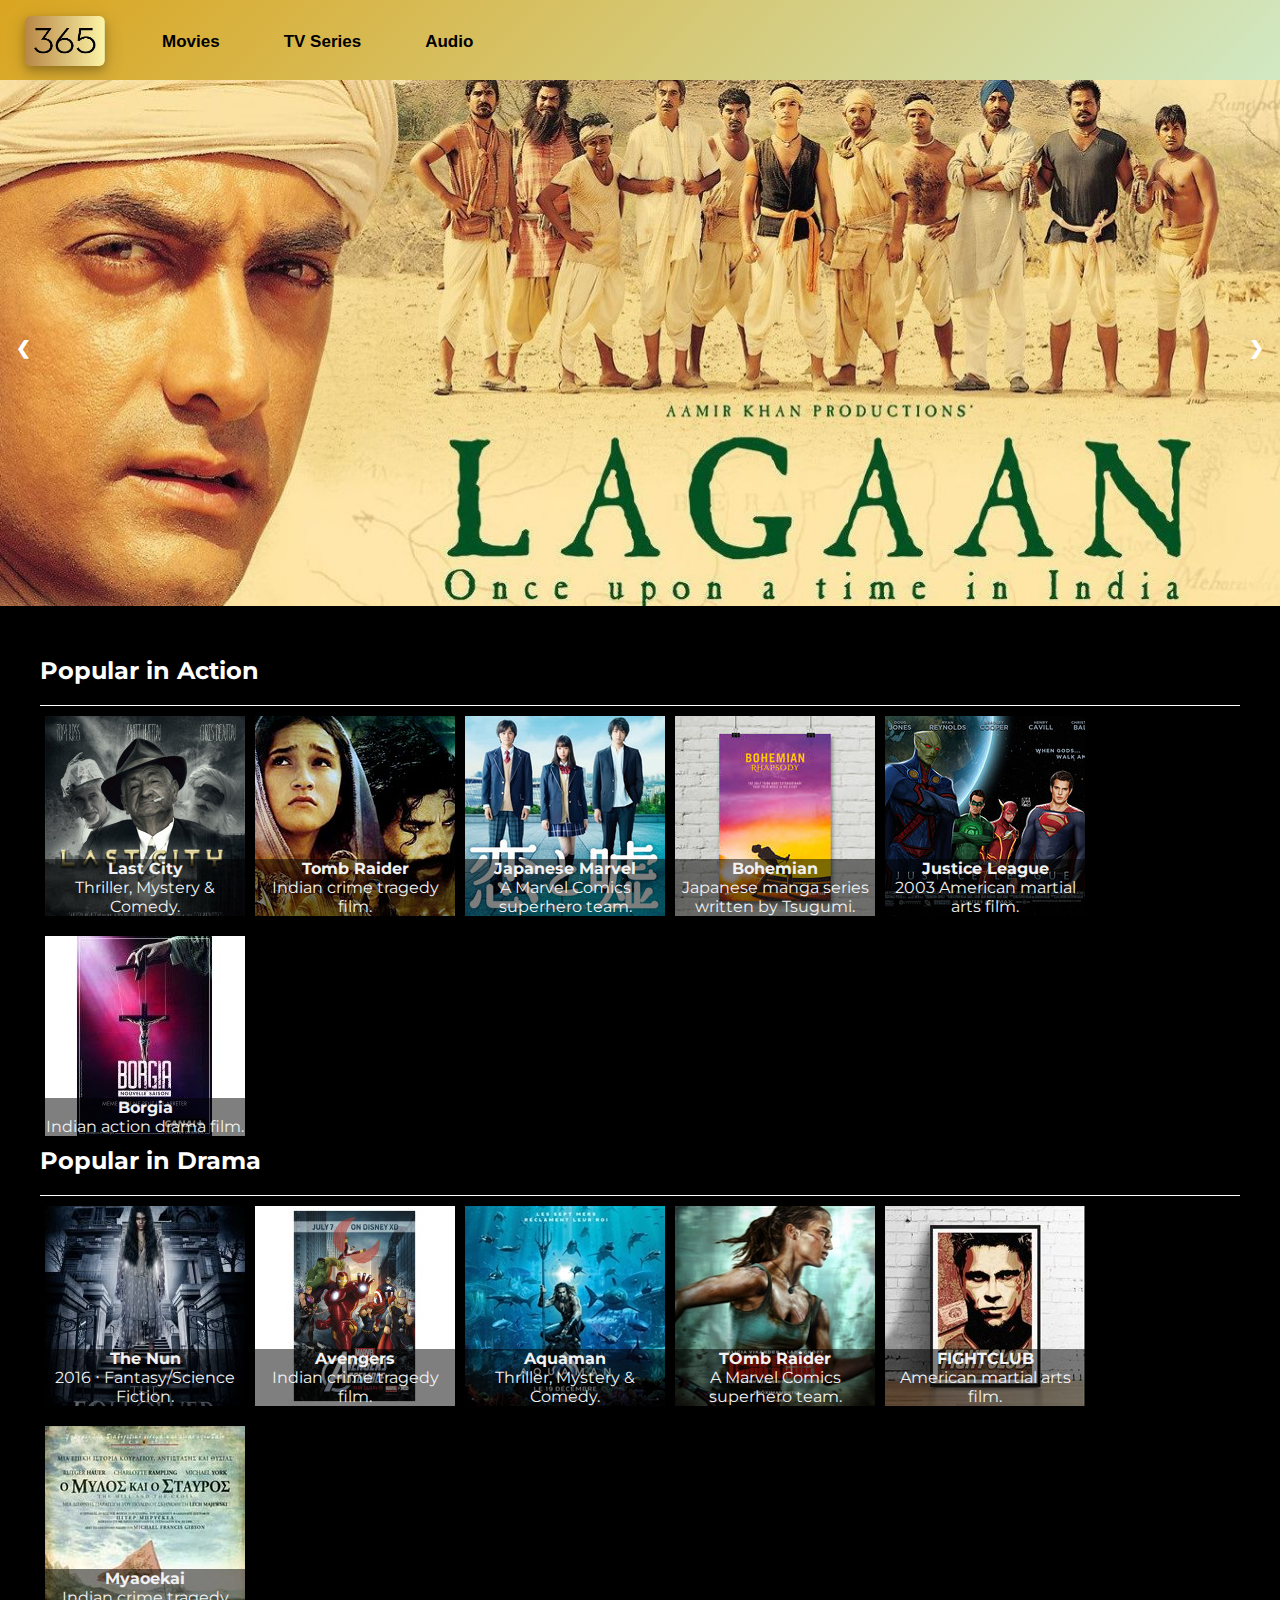
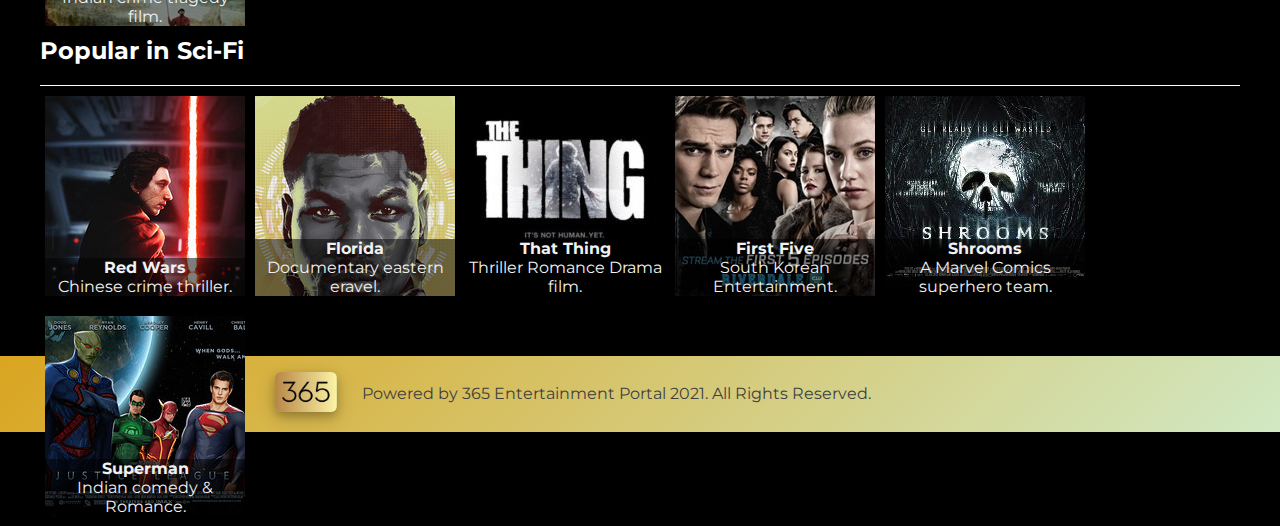
<file: UI UX INTERNSHIP/365 hulu copy/index.html>
<html>

  <head>
    <title>365 Entertainment Portal</title>
    <meta name="viewport" content="width=device-width, initial-scale=1">
    <link rel="icon" href="365epimages/365ep.jpg" type="image/png" sizes="16x20">
    <link href='https://fonts.googleapis.com/css?family=Montserrat' rel='stylesheet'>
    <link rel="stylesheet" href="https://cdnjs.cloudflare.com/ajax/libs/font-awesome/4.7.0/css/font-awesome.min.css">
    <link rel="stylesheet" type="text/css" href="365ep.css">

  </head>

  <body>

    <div class="container">

      <header>

        <div class="navigation">

          <a class="links" href=""><img class="logo" src="365epimages/365ep.jpg" alt="365 Entertainment Portal"/></a>
          <a class="links text" href="movies.html">Movies</a>
          <a class="links text" href="#tv_series">TV Series</a>
          <a class="links text" href="#audio">Audio</a>




        </div>

        <div class="bar"></div>

      </header>


      <div class="content">

        <div class="head-content">

          <div class="slideshow-container">
            <div class="slides">
              <img src="365epimages/abc1.jpg" alt="hero carousel">
            </div>

            <div class="slides">
              <img src="365epimages/abc2.jpg" alt="hero carousel">
            </div>

            <div class="slides">
              <img src="365epimages/abc3.jpg" alt="hero carousel">
            </div>

            <div class="slides">
              <img src="365epimages/abc4.jpg" alt="hero carousel">
            </div>

            <div class="slides">
              <img src="365epimages/abc5.jpg" alt="hero carousel">
            </div>

            <a class="prev" onclick="plusSlides(-1, 0)">&#10094;</a>
            <a class="next" onclick="plusSlides(1, 0)">&#10095;</a>
          </div>

        </div>




        <div id="media-carousel-container">

          <div id="media-holder-action">
            <div class="popular-heading">
              <h2>Popular in Action</h2>
            </div>

            <div id="image-container-action">
              <div class="media-carousel">
                <img src="365epimages/oop1.jpg" alt="hero carousel" width=200 height=200 />
                <div class="overlay"><b>Last City</b><br/>Thriller, Mystery & Comedy.</div>
              </div>
              <div class="media-carousel">
                <img src="365epimages/oop2.jpg" alt="hero carousel" width=200 height=200 />
                <div class="overlay"><b>Tomb Raider</b><br/>Indian crime tragedy film.</div>
              </div>
              <div class="media-carousel">
                <img src="365epimages/oop3.jpg" alt="hero carousel" width=200 height=200 />
                <div class="overlay"><b>Japanese Marvel</b><br/>A Marvel Comics superhero team.</div>
              </div>
              <div class="media-carousel">
                <img src="365epimages/oop4.jpg" alt="hero carousel" width=200 height=200 />
                <div class="overlay"><b>Bohemian</b><br/>Japanese manga series written by Tsugumi.</div>
              </div>
              <div class="media-carousel">
                <img src="365epimages/oop5.jpg" alt="hero carousel" width=200 height=200 />
                <div class="overlay"><b>Justice League</b><br/>2003 American martial arts film.</div>
              </div>
              <div class="media-carousel">
                <img src="365epimages/oop6.jpg" alt="hero carousel" width=200 height=200 />
                <div class="overlay"><b>Borgia</b><br/>Indian action drama film.</div>
              </div>
            </div>
          </div>


          <div id="media-holder-drama">
            <div class="popular-heading">
              <h2>Popular in Drama</h2>
            </div>
            <div id="image-container-drama">
              <div class="media-carousel">
                <img src="365epimages/oop7.jpg" alt="hero carousel" width=200 height=200 />
                <div class="overlay"><b>The Nun</b><br/>2016 ‧ Fantasy/Science Fiction.</div>
              </div>
              <div class="media-carousel">
                <img src="365epimages/oop8.jpg" alt="hero carousel" width=200 height=200 />
                <div class="overlay"><b>Avengers</b><br/>Indian crime tragedy film.</div>
              </div>
              <div class="media-carousel">
                <img src="365epimages/oop9.jpg" alt="hero carousel" width=200 height=200 />
                <div class="overlay"><b>Aquaman</b><br/>Thriller, Mystery & Comedy.</div>
              </div>
              <div class="media-carousel">
                <img src="365epimages/oop10.jpg" alt="hero carousel" width=200 height=200 />
                <div class="overlay"><b>TOmb Raider</b><br/>A Marvel Comics superhero team.</div>
              </div>
              <div class="media-carousel">
                <img src="365epimages/oop11.jpg" alt="hero carousel" width=200 height=200 />
                <div class="overlay"><b>FIGHTCLUB</b><br/>American martial arts film.</div>
              </div>
              <div class="media-carousel">
                <img src="365epimages/oop12.jpg" alt="hero carousel" width=200 height=200 />
                <div class="overlay"><b>Myaoekai</b><br/>Indian crime tragedy film.</div>
              </div>
            </div>
          </div>

          <div id="media-holder-scifi">
            <div class="popular-heading">
              <h2>Popular in Sci-Fi</h2>
            </div>
            <div id="image-container-scifi">
              <div class="media-carousel">
                <img src="365epimages/oop13.jpg" alt="hero carousel" width=200 height=200 />
                <div class="overlay"><b>Red Wars</b><br/>Chinese crime thriller.</div>
              </div>
              <div class="media-carousel">
                <img src="365epimages/oop14.jpg" alt="hero carousel" width=200 height=200 />
                <div class="overlay"><b>Florida</b><br/>Documentary eastern eravel.</div>
              </div>
              <div class="media-carousel">
                <img src="365epimages/oop15.jpg" alt="hero carousel" width=200 height=200 />
                <div class="overlay"><b>That Thing</b><br/>Thriller Romance Drama film.</div>
              </div>
              <div class="media-carousel">
                <img src="365epimages/oop16.jpg" alt="hero carousel" width=200 height=200 />
                <div class="overlay"><b>First Five</b><br/>South Korean Entertainment.</div>
              </div>
              <div class="media-carousel">
                <img src="365epimages/oop17.jpg" alt="hero carousel" width=200 height=200 />
                <div class="overlay"><b>Shrooms</b><br/>A Marvel Comics superhero team.</div>
              </div>
              <div class="media-carousel">
                <img src="365epimages/oop18.jpg" alt="hero carousel" width=200 height=200 />
                <div class="overlay"><b>Superman</b><br/>Indian comedy & Romance.</div>
              </div>
            </div>
          </div>

        </div>

      </div>


      <footer>

        <div class="copyright">
          <a class="links" href="index.html"><img class="logo" src="365epimages/365ep.jpg" alt="365 Entertainment Portal"/></a>
          <div class="text">Powered by 365 Entertainment Portal 2021. All Rights Reserved.</div>
        </div>

      </footer>

    </div>


    <script type="text/javascript" src="js/main.js"></script>
  </body>

</html>
</file>
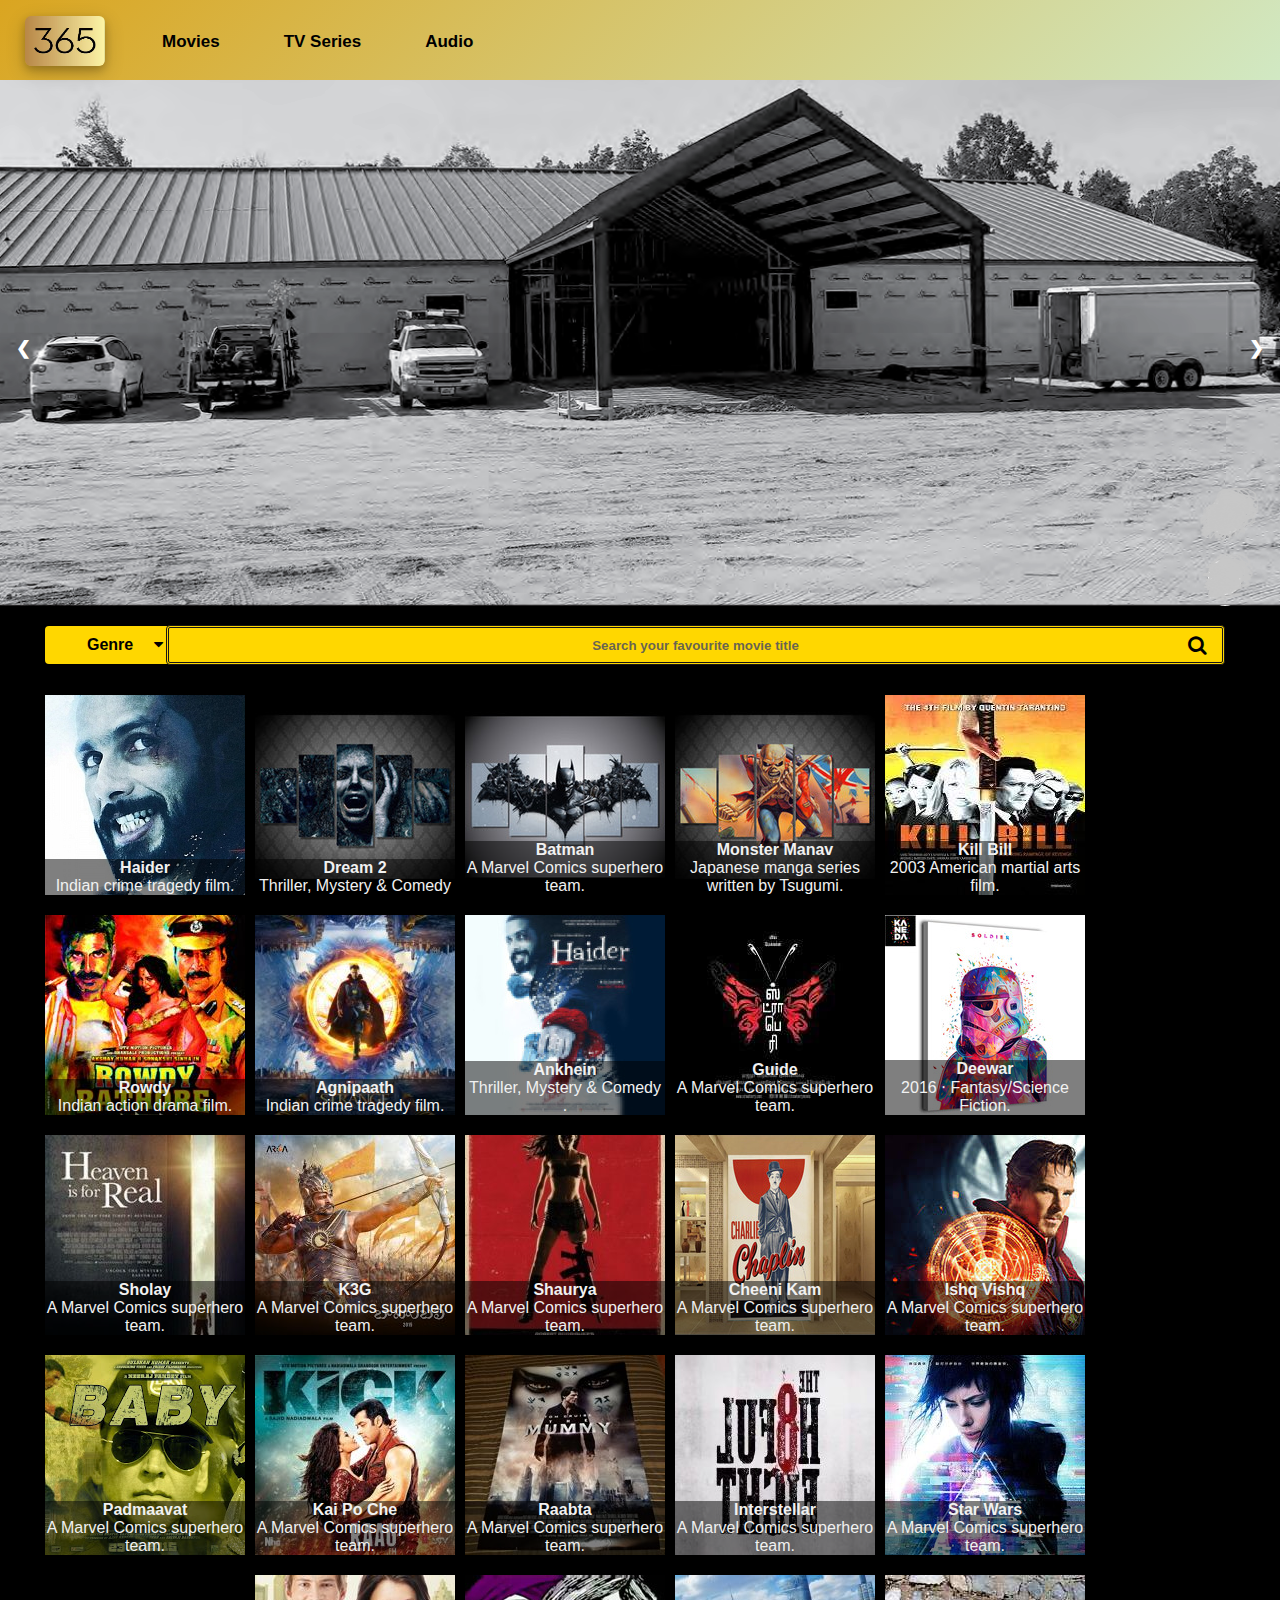
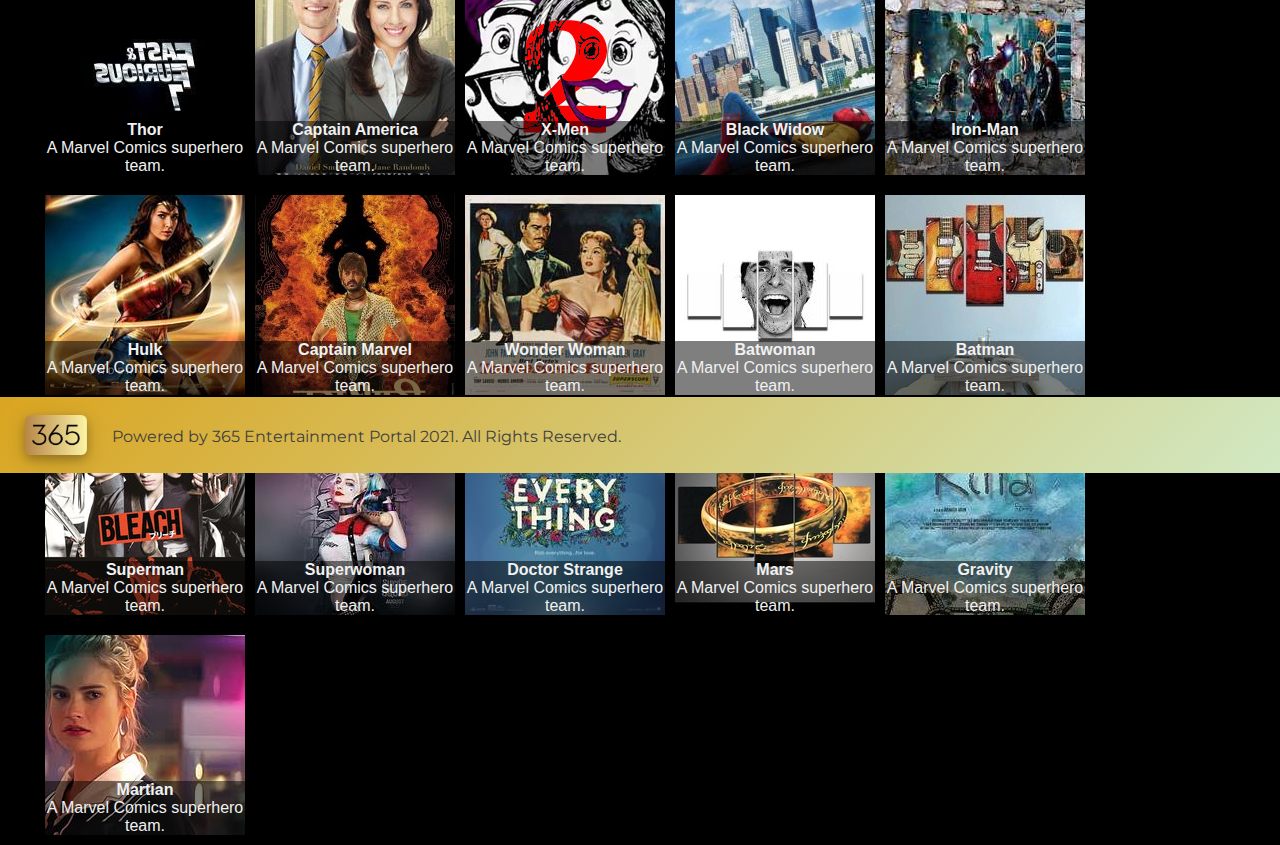
<file: UI UX INTERNSHIP/365 hulu copy/movies.html>
<html>

  <head>
    <title>365 Entertainment Portal</title>
    <meta name="viewport" content="width=device-width, initial-scale=1">
    <link rel="icon" href="365mov/365ep.jpg" type="image/png" sizes="16x20">
    <link href='https://fonts.googleapis.com/css?family=Montserrat' rel='stylesheet'>
    <link rel="stylesheet" href="https://cdnjs.cloudflare.com/ajax/libs/font-awesome/4.7.0/css/font-awesome.min.css">
    <link rel="stylesheet" type="text/css" href="365ep1.css">


  </head>

  <body>

    <div class="container">

      <header>

        <div class="navigation">

          <a class="links" href="index.html"><img class="logo" src="365mov/365ep.jpg" alt="365 Entertainment Portal"/></a>
          <a class="links text" href="#">Movies</a>
          <a class="links text" href="#tv_series">TV Series</a>
          <a class="links text" href="#audio">Audio</a>


        </div>

        <div class="bar"></div>

      </header>

      <div class="content">

        <div class="head-content">

          <div class="slideshow-container">
            <div class="slides">
              <img src="365mov/abc1.jpg" alt="hero carousel">
            </div>

            <div class="slides">
              <img src="365mov/abc2.jpg" alt="hero carousel">
            </div>

            <div class="slides">
              <img src="365mov/abc3.jpg" alt="hero carousel">
            </div>

            <div class="slides">
              <img src="365mov/abc4.jpg" alt="hero carousel">
            </div>

            <div class="slides">
              <img src="365mov/abc5.jpg" alt="hero carousel">
            </div>

            <a class="prev" onclick="plusSlides(-1, 0)">&#10094;</a>
            <a class="next" onclick="plusSlides(1, 0)">&#10095;</a>
          </div>

        </div>


        <div class="dropdown">
          <button id="dropbtn" onclick="toggleGenreList()"><span id="genreText">Genre</span><i class="fa fa-caret-down"></i></button>
          <div id="dropdown-content">
            <a onclick="getMediaPosters(this.text)">All</a>
            <a onclick="getMediaPosters(this.text)">Action</a>
            <a onclick="getMediaPosters(this.text)">Drama</a>
            <a onclick="getMediaPosters(this.text)">Sci-Fi</a>
          </div>

        </div>


        <div class="search-container">
          <form onsubmit="javascript:return false;">
            <input type="text" class="input-medium search-query" placeholder="Search your favourite movie title" name="search" oninput="updateResults()">

            <div class="search-container-button">
              <button type="submit" onclick="updateResults()"><i class="fa fa-search"></i></button>
            </div>

          </form>
        </div>

        <div id="media-carousel-container">


          <div id="media-holder-action">

            <div id="image-container-action">
              <div class="movies-action">
                <div class="media-carousel-movies">
                  <img src="365mov/nano1.jpg" alt="media carousel" width=200 height=200 />
                  <div class="overlay"><b class="movie-title">Haider</b><br/>Indian crime tragedy film.</div>
                </div>
                <div class="media-carousel-movies">
                  <img src="365mov/nano2.jpg" alt="media carousel" width=200 height=200 />
                  <div class="overlay"><b class="movie-title">Dream 2</b><br/>Thriller, Mystery & Comedy </div>
                </div>
                <div class="media-carousel-movies">
                  <img src="365mov/nano3.jpg" alt="media carousel" width=200 height=200 />
                  <div class="overlay"><b class="movie-title">Batman</b><br/>A Marvel Comics superhero team.</div>
                </div>
                <div class="media-carousel-movies">
                  <img src="365mov/nano4.jpg" alt="media carousel" width=200 height=200 />
                  <div class="overlay"><b class="movie-title">Monster Manav</b><br/>Japanese manga series written by Tsugumi.</div>
                </div>
                <div class="media-carousel-movies">
                  <img src="365mov/nano5.jpg" alt="media carousel" width=200 height=200 />
                  <div class="overlay"><b class="movie-title">Kill Bill</b><br/>2003 American martial arts film.</div>
                </div>
                <div class="media-carousel-movies">
                  <img src="365mov/nano6.jpg" alt="media carousel" width=200 height=200 />
                  <div class="overlay"><b class="movie-title">Rowdy</b><br/>Indian action drama film.</div>
                </div>
              </div>

              <div class="movies-drama">
                <div class="media-carousel-movies">
                  <img src="365mov/nano7.jpg" alt="media carousel" width=200 height=200 />
                  <div class="overlay"><b class="movie-title">Agnipaath</b><br/>Indian crime tragedy film.</div>
                </div>
                <div class="media-carousel-movies">
                  <img src="365mov/nano8.jpg" alt="media carousel" width=200 height=200 />
                  <div class="overlay"><b class="movie-title">Ankhein</b><br/>Thriller, Mystery & Comedy .</div>
                </div>
                <div class="media-carousel-movies">
                  <img src="365mov/nano9.jpg" alt="media carousel" width=200 height=200 />
                  <div class="overlay"><b class="movie-title">Guide</b><br/>A Marvel Comics superhero team.</div>
                </div>
                <div class="media-carousel-movies">
                  <img src="365mov/nano10.jpg" alt="media carousel" width=200 height=200 />
                  <div class="overlay"><b class="movie-title">Deewar</b><br/>2016 ‧ Fantasy/Science Fiction.</div>
                </div>
                <div class="media-carousel-movies">
                  <img src="365mov/nano11.jpg" alt="media carousel" width=200 height=200 />
                  <div class="overlay"><b class="movie-title">Sholay</b><br/>A Marvel Comics superhero team.</div>
                </div>
                <div class="media-carousel-movies">
                  <img src="365mov/nano12.jpg" alt="media carousel" width=200 height=200 />
                  <div class="overlay"><b class="movie-title">K3G</b><br/>A Marvel Comics superhero team.</div>
                </div>
                <div class="media-carousel-movies">
                  <img src="365mov/nano13.jpg" alt="media carousel" width=200 height=200 />
                  <div class="overlay"><b class="movie-title">Shaurya</b><br/>A Marvel Comics superhero team.</div>
                </div>
                <div class="media-carousel-movies">
                  <img src="365mov/nano14.jpg" alt="media carousel" width=200 height=200 />
                  <div class="overlay"><b class="movie-title">Cheeni Kam</b><br/>A Marvel Comics superhero team.</div>
                </div>
                <div class="media-carousel-movies">
                  <img src="365mov/nano15.jpg" alt="media carousel" width=200 height=200 />
                  <div class="overlay"><b class="movie-title">Ishq Vishq</b><br/>A Marvel Comics superhero team.</div>
                </div>
                <div class="media-carousel-movies">
                  <img src="365mov/nano16.jpg" alt="media carousel" width=200 height=200 />
                  <div class="overlay"><b class="movie-title">Padmaavat</b><br/>A Marvel Comics superhero team.</div>
                </div>
                <div class="media-carousel-movies">
                  <img src="365mov/nano17.jpg" alt="media carousel" width=200 height=200 />
                  <div class="overlay"><b class="movie-title">Kai Po Che</b><br/>A Marvel Comics superhero team.</div>
                </div>
                <div class="media-carousel-movies">
                  <img src="365mov/nano18.jpg" alt="media carousel" width=200 height=200 />
                  <div class="overlay"><b class="movie-title">Raabta</b><br/>A Marvel Comics superhero team.</div>
                </div>
              </div>

              <div class="movies-scifi">
                <div class="media-carousel-movies">
                  <img src="365mov/nano19.jpg" alt="media carousel" width=200 height=200 />
                  <div class="overlay"><b class="movie-title">Interstellar</b><br/>A Marvel Comics superhero team.</div>
                </div>
                <div class="media-carousel-movies">
                  <img src="365mov/nano20.jpg" alt="media carousel" width=200 height=200 />
                  <div class="overlay"><b class="movie-title">Star Wars</b><br/>A Marvel Comics superhero team.</div>
                </div>
                <div class="media-carousel-movies">
                  <img src="365mov/nano21.jpg" alt="media carousel" width=200 height=200 />
                  <div class="overlay"><b class="movie-title">Thor</b><br/>A Marvel Comics superhero team.</div>
                </div>
                <div class="media-carousel-movies">
                  <img src="365mov/nano22.jpg" alt="media carousel" width=200 height=200 />
                  <div class="overlay"><b class="movie-title">Captain America</b><br/>A Marvel Comics superhero team.</div>
                </div>
                <div class="media-carousel-movies">
                  <img src="365mov/nano23.jpg" alt="media carousel" width=200 height=200 />
                  <div class="overlay"><b class="movie-title">X-Men</b><br/>A Marvel Comics superhero team.</div>
                </div>

                <div class="media-carousel-movies">
                  <img src="365mov/nano24.jpg" alt="media carousel" width=200 height=200 />
                  <div class="overlay"><b class="movie-title">Black Widow</b><br/>A Marvel Comics superhero team.</div>
                </div>
                <div class="media-carousel-movies">
                  <img src="365mov/nano25.jpg" alt="media carousel" width=200 height=200 />
                  <div class="overlay"><b class="movie-title">Iron-Man</b><br/>A Marvel Comics superhero team.</div>
                </div>
                <div class="media-carousel-movies">
                  <img src="365mov/nano26.jpg" alt="media carousel" width=200 height=200 />
                  <div class="overlay"><b class="movie-title">Hulk</b><br/>A Marvel Comics superhero team.</div>
                </div>
                <div class="media-carousel-movies">
                  <img src="365mov/nano27.jpg" alt="media carousel" width=200 height=200 />
                  <div class="overlay"><b class="movie-title">Captain Marvel</b><br/>A Marvel Comics superhero team.</div>
                </div>
                <div class="media-carousel-movies">
                  <img src="365mov/nano28.jpg" alt="media carousel" width=200 height=200 />
                  <div class="overlay"><b class="movie-title">Wonder Woman</b><br/>A Marvel Comics superhero team.</div>
                </div>
                <div class="media-carousel-movies">
                  <img src="365mov/nano29.jpg" alt="media carousel" width=200 height=200 />
                  <div class="overlay"><b class="movie-title">Batwoman</b><br/>A Marvel Comics superhero team.</div>
                </div>
                <div class="media-carousel-movies">
                  <img src="365mov/nano30.jpg" alt="media carousel" width=200 height=200 />
                  <div class="overlay"><b class="movie-title">Batman</b><br/>A Marvel Comics superhero team.</div>
                </div>
                <div class="media-carousel-movies">
                  <img src="365mov/nano31.jpg" alt="media carousel" width=200 height=200 />
                  <div class="overlay"><b class="movie-title">Superman</b><br/>A Marvel Comics superhero team.</div>
                </div>
                <div class="media-carousel-movies">
                  <img src="365mov/nano32.jpg" alt="media carousel" width=200 height=200 />
                  <div class="overlay"><b class="movie-title">Superwoman</b><br/>A Marvel Comics superhero team.</div>
                </div>
                <div class="media-carousel-movies">
                  <img src="365mov/nano33.jpg" alt="media carousel" width=200 height=200 />
                  <div class="overlay"><b class="movie-title">Doctor Strange</b><br/>A Marvel Comics superhero team.</div>
                </div>
                <div class="media-carousel-movies">
                  <img src="365mov/nano34.jpg" alt="media carousel" width=200 height=200 />
                  <div class="overlay"><b class="movie-title">Mars</b><br/>A Marvel Comics superhero team.</div>
                </div>
                <div class="media-carousel-movies">
                  <img src="365mov/nano35.jpg" alt="media carousel" width=200 height=200 />
                  <div class="overlay"><b class="movie-title">Gravity</b><br/>A Marvel Comics superhero team.</div>
                </div>
                <div class="media-carousel-movies">
                  <img src="365mov/nano36.jpg" alt="media carousel" width=200 height=200 />
                  <div class="overlay"><b class="movie-title">Martian</b><br/>A Marvel Comics superhero team.</div>
                </div>

              </div>
            </div>
          </div>
          <div id="no-results">No Results Found.</div>


        </div>
      </div>

    </div>

    <footer>

      <div class="copyright">
        <a class="links" href="index.html"><img class="logo" src="365epimages/365ep.jpg" alt="365 Entertainment Portal"/></a>
        <div class="text">Powered by 365 Entertainment Portal 2021. All Rights Reserved.</div>
      </div>

    </footer>





    <!-- <script>
        
        var movieTitle;    
        var currentGenre = "Genre";
        var slideIndex = [1,1];
                        showSlides(1, 0);
                
                        function plusSlides(n, no) {
                                showSlides(slideIndex[no] += n, no);
                        }
                
                        function showSlides(n, no) {                        
                                var x = document.getElementsByClassName("slides");

                                if (n > x.length) {slideIndex[no] = 1}    
                                
                                if (n < 1) {slideIndex[no] = x.length}
                                
                                for (var i = 0; i < x.length; i++) {
                                        x[i].style.display = "none";  
                                }
                                
                                x[slideIndex[no]-1].style.display = "block";  
                        }
        
        function showNoResultsText(totalcount){
                
                if(totalcount == 0){
                        document.getElementById("no-results").style.display="block";
                        console.log('totalcount in showNoResultsText' + totalcount);
                }
                else    {
                        document.getElementById("no-results").style.display="none";
                }
                
        }


                function updateResults() {
                var query = document.getElementsByClassName('search-query')[0].value.trim().toLowerCase(); 
                var counter = 0;                                                           

                if(currentGenre == 'All'|| currentGenre == 'Genre'){
                        movieTitle = document.getElementsByClassName('movie-title');
                }
                if(currentGenre == 'Action'){
                        movieTitle = document.getElementsByClassName('movies-action')[0].getElementsByClassName('movie-title');
                }
                if(currentGenre == 'Drama'){
                        movieTitle = document.getElementsByClassName('movies-drama')[0].getElementsByClassName('movie-title');                                
                }
                if(currentGenre == 'Sci-Fi'){
                        movieTitle = document.getElementsByClassName('movies-scifi')[0].getElementsByClassName('movie-title');                        
                }


                for(var name=0; name< movieTitle.length; name++){
                    var compareMovieTitles = movieTitle[name].innerHTML.toLowerCase();
                
                        if(compareMovieTitles.indexOf(query) === -1){
                                movieTitle[name].closest('div.media-carousel-movies').style.display="none";                                                        
                        }
                        else {
                                movieTitle[name].closest('div.media-carousel-movies').style.display="block";
                                counter++;
                        }                    
                }

                showNoResultsText(counter);                
        }

                /* When the user clicks on the button, toggle between hiding and showing the dropdown content */
                function toggleGenreList() {
                        document.getElementById("dropdown-content").classList.toggle("show");                        
                }

                // Close the dropdown if the user clicks outside of it
                window.onclick = function(e) {
                        
                        if (!e.target.matches('#dropbtn')) {                

                                var dropdownContent = document.getElementById("dropdown-content");
                        
                                if (dropdownContent.classList.contains('show')) {
                                        dropdownContent.classList.remove('show');
                                }
                        }
                }

                function getMediaPosters(selectedGenre){
                        var countMovies = 0; 
                        var mediaCarouselMovies;            
                        currentGenre = selectedGenre;                                              
                        document.getElementById("genreText").innerHTML = selectedGenre;

                        if(selectedGenre == 'All'){
                            document.getElementsByClassName('movies-action')[0].style.display="block";    
                            document.getElementsByClassName('movies-action')[0].style.display="block";
                            document.getElementsByClassName('movies-drama')[0].style.display="block";
                            document.getElementsByClassName('movies-scifi')[0].style.display="block";  
                            mediaCarouselMovies = document.getElementsByClassName("media-carousel-movies");                             
                        }
                        if(selectedGenre == 'Action'){
                            document.getElementsByClassName('movies-action')[0].style.display="block";
                            document.getElementsByClassName('movies-drama')[0].style.display="none";
                            document.getElementsByClassName('movies-scifi')[0].style.display="none";
                            mediaCarouselMovies = document.getElementsByClassName('movies-action')[0].getElementsByClassName("media-carousel-movies");                           
                        }
                        if(selectedGenre == 'Drama'){
                            document.getElementsByClassName('movies-action')[0].style.display="none";
                            document.getElementsByClassName('movies-drama')[0].style.display="block";                            
                            document.getElementsByClassName('movies-scifi')[0].style.display="none"; 
                            mediaCarouselMovies = document.getElementsByClassName('movies-drama')[0].getElementsByClassName("media-carousel-movies");                               
                        }
                        if(selectedGenre == 'Sci-Fi'){
                            document.getElementsByClassName('movies-action')[0].style.display="none";
                            document.getElementsByClassName('movies-drama')[0].style.display="none";
                            document.getElementsByClassName('movies-scifi')[0].style.display="block";
                            mediaCarouselMovies = document.getElementsByClassName('movies-scifi')[0].getElementsByClassName("media-carousel-movies");
                        }                        

                        
                                var mediaCarouselMoviesCount = mediaCarouselMovies.length;
                                
                                for(var count = 0; count<mediaCarouselMoviesCount; count++){
                                        if(mediaCarouselMovies[count].style.display == "block")
                                                countMovies++;
                                }
                                console.log(countMovies);                                
                        
                                showNoResultsText(countMovies);
                }
        
        </script> -->
    <script type="text/javascript" src="js/main.js"></script>
  </body>

</html>
</file>
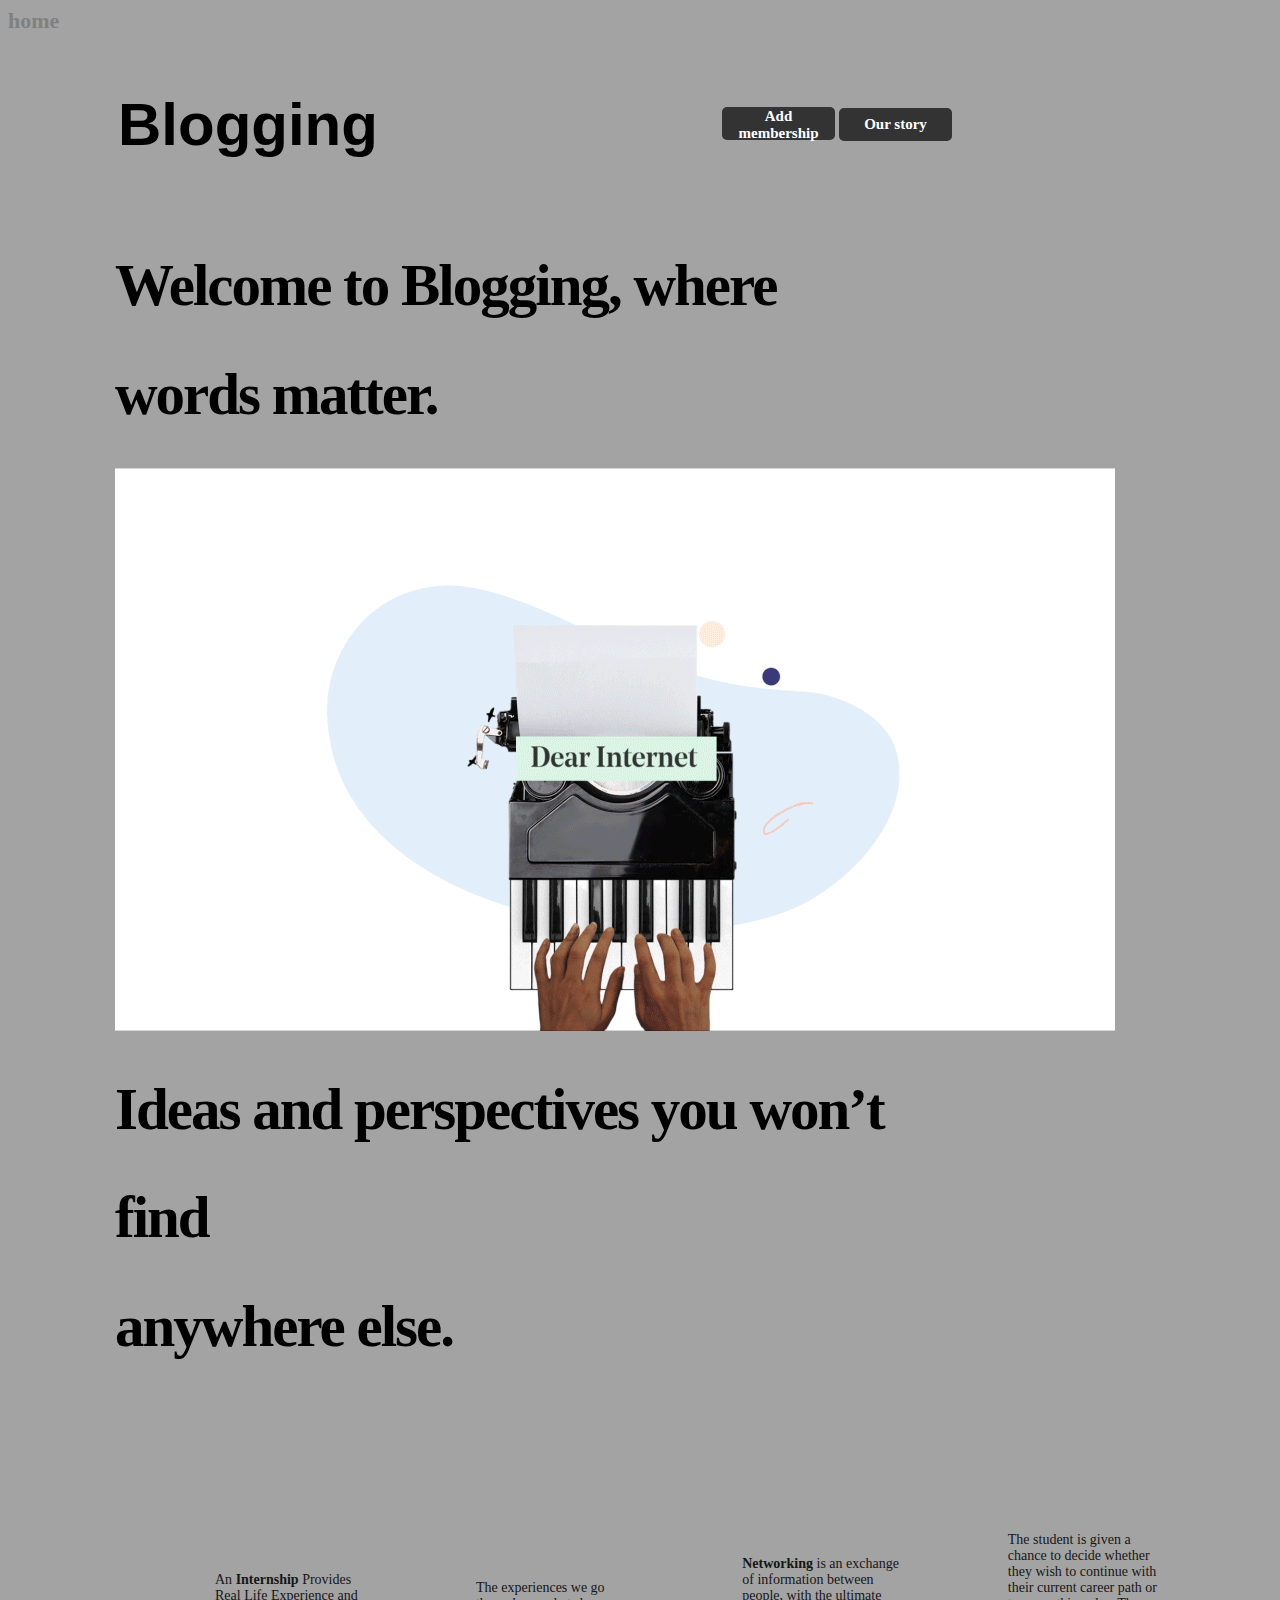
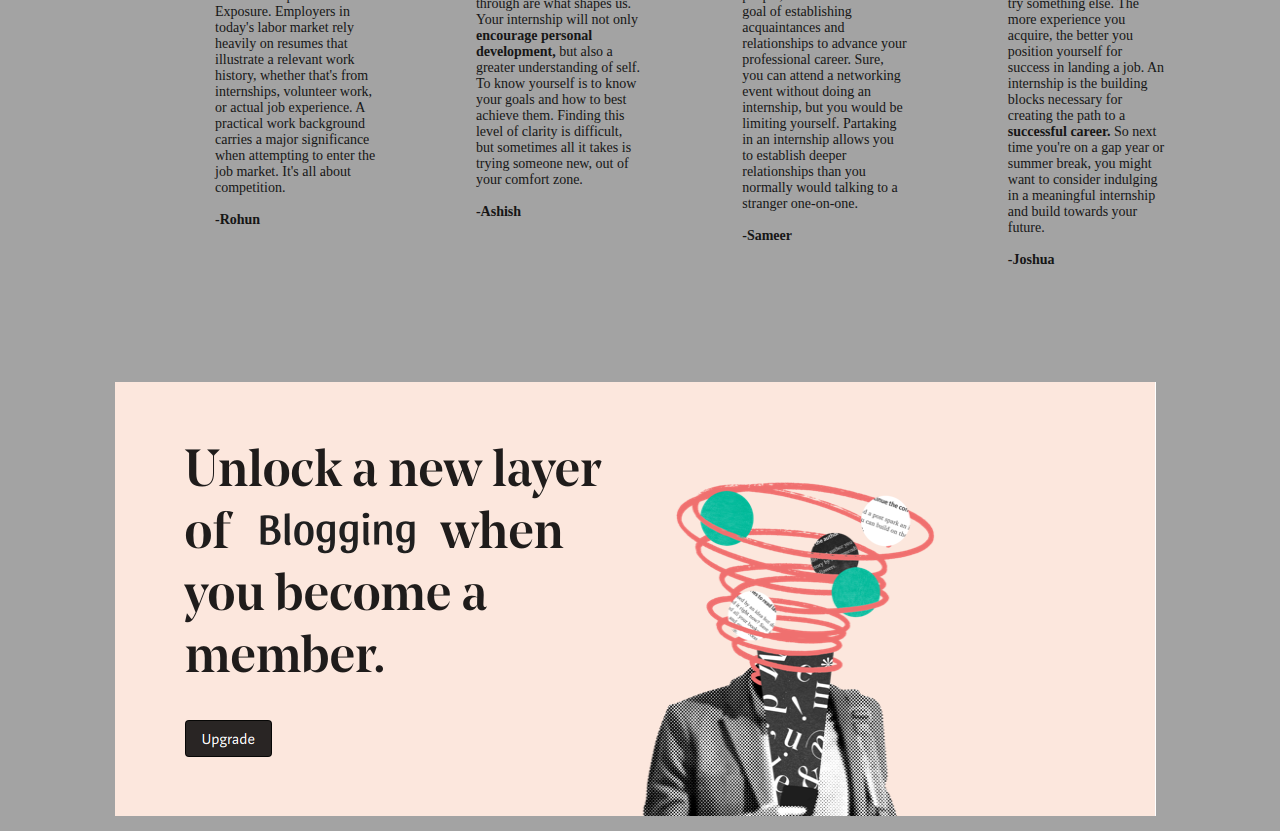
<file: UI UX INTERNSHIP/Blogging/Blogger/aboutus.html>
<!DOCTYPE html>
<html>
<head>
	<title>About us</title>
	<link rel="stylesheet" type="text/css" href="indexx.css">

	<style type="text/css">
		.aabb
		{
			letter-spacing: -2px;
    		font-family: Georgia, 'Times New Roman', Times, serif;
    		font-size: 59px;
    	}	

    	.p1
    	{
    		color:rgb(22, 22, 22);
    		content: open-quote;
    		font-size: 14px;
    	}

	</style>
</head>
<body>
<a class="bbb" href="index.html">home</a>
<br/>
	<table><tr>
		<td width="100px"></td>
		<td width="1150px">
			<table><tr>
				<td width="600px"><h2 style="font-size:60px; font-weight: bold; font-family: -apple-system, BlinkMacSystemFont, 'Segoe UI', Roboto, Oxygen, Ubuntu, Cantarell, 'Open Sans', 'Helvetica Neue', sans-serif;">Blogging</h2></td>
				<td> <button class="ABC"><a class="ABCD" href="#">Add membership</a> </button></td>
				<td> <button class="ABC"><a class="ABCD" href="#">Our story</a> </button></td>
			</tr></table>
			<h1 class="aabb">Welcome to Blogging, where</h1>
			<h1 class="aabb">words matter.</h1>
			<img src="abc.gif">

			<h1 class="aabb">Ideas and perspectives you won’t </h1>
			<h1 class="aabb">find</h1>
			<h1 class="aabb">anywhere else.</h1>

			<table border="0px" cellpadding="0px" cellspacing="100px"><tr>
				<td width="280"><p class="p1">
					An <b>Internship</b> Provides Real Life Experience and Exposure. Employers in today's labor market rely heavily on resumes that illustrate a relevant work history, whether that's from internships, volunteer work, or actual job experience. A practical work background carries a major significance when attempting to enter the job market. It's all about competition. 
<br/><br/>
<b>-Rohun</b></p></td>
<td width="280"> <p class="p1">
The experiences we go through are what shapes us. Your internship will not only <b> encourage personal development,</b> but also a greater understanding of self. To know yourself is to know your goals and how to best achieve them. Finding this level of clarity is difficult, but sometimes all it takes is trying someone new, out of your comfort zone. 
<br/><br/>
<b>-Ashish</b></p></td>
<td width="280"><p class="p1">
<b>Networking</b> is an exchange of information between people, with the ultimate goal of establishing acquaintances and relationships to advance your professional career. Sure, you can attend a networking event without doing an internship, but you would be limiting yourself. Partaking in an internship allows you to establish deeper relationships than you normally would talking to a stranger one-on-one. 
<br/><br/>
<b>-Sameer</b></p></td>
<td width="280"><p class="p1">
The student is given a chance to decide whether they wish to continue with their current career path or try something else. The more experience you acquire, the better you position yourself for success in landing a job. An internship is the building blocks necessary for creating the path to a <b>successful career. </b>So next time you're on a gap year or summer break, you might want to consider indulging in a meaningful internship and build towards your future. 
<br/><br/>
<b>-Joshua</b></p></td>
<br/>

</tr></table>
	<img src="unlock.png"/>	



		</td>
	</tr></table>
</body>
</html>
</file>
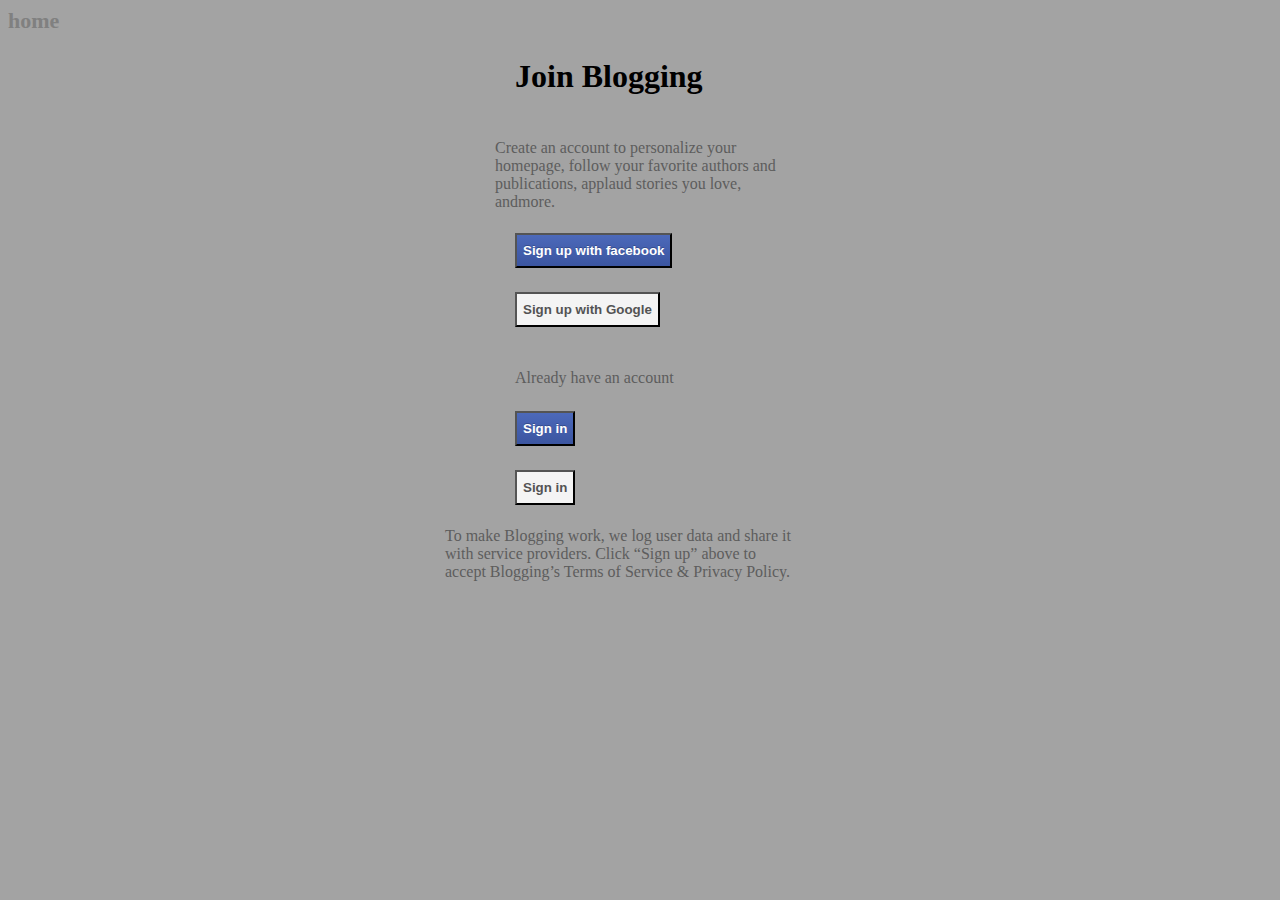
<file: UI UX INTERNSHIP/Blogging/Blogger/getstarted.html>
<!DOCTYPE html>
<html>
<head>
	<title>Join blogging</title>
	<link rel="stylesheet" type="text/css" href="indexx.css">
	<style type="text/css">
		.bbb:link{color:gray; text-decoration:none; font-size: 22px; font-weight: bold;}
		.bbb:visited{color:gray;text-decoration:none;font-size: 22px;font-weight: bold;}
		.bbb:hover{color:gray;text-decoration:none;font-size: 22px;font-weight: bold;}
		.bbb:active{color:gray;text-decoration:none;font-size: 22px;font-weight: bold;}


.facebook 
{
    background-color: #4C69BA;
    background-image: linear-gradient(#4C69BA, #3B55A0);
    text-shadow: 0 -1px 0 #354C8C;
    display: table;
    margin: 0 auto;
    font-weight: bold;
    height: 35px;
    cursor: pointer;
}
.facebook:hover{height: 40px;}
.google
{
    /* font-family: "Roboto", Roboto, arial, sans-serif; */
    background: rgba(255, 255, 255, 0.884);
    margin: 0 auto;
    color: rgb(83, 83, 83);
    font-weight: bold;
    height: 35px;
    cursor: pointer;
}

.google:hover{height: 40px;}
	</style>
</head>

<body>
	
	<a class="bbb" href="index.html">home</a>
		<table><tr>
			<td width="500px"></td>
			<TD><h1>Join Blogging</h1>	</TD>
		</tr></table>
		<table><tr>
			<td width="480px"></td>
			<td width="300px"> <a class="aaaa" href="#"><p>Create an account to personalize your homepage, follow your favorite authors and publications, applaud stories you love, andmore.</p></a></td>
		</tr></table>

		<table><tr> 
			<td width="500px"></td>
			<td><button class="facebook">Sign up with facebook</button></td>

		</tr></table>
		<br/>
		<table><tr> 
			<td width="500px"></td>
			<td><button class="google">Sign up with Google</button></td>

		</tr></table>
		<br/><br/>
		<table><tr> 
			<td width="500px"></td>
			<td><a class="aaaa" href="#">Already have an account</a></td>

		</tr></table>
		<br/>
		<table><tr>
			<td width="500px"></td>
			<td><button class="facebook">Sign in</button></td>			

		</tr></table>
		<br/>
		<table><tr> 
			<td width="500px"></td>
			<td ><button class="google">Sign in</button></td>

		</tr></table>

		 <table><tr>
			<td width="430px"></td>
			<td width="350px"> <a class="aaaa" href="#"><p>To make Blogging work, we log user data and share it with 
			service providers. Click “Sign up” above to accept Blogging’s 
			Terms of Service & Privacy Policy.</p></a></td>
		</tr></table>


</body>
</html>
</file>
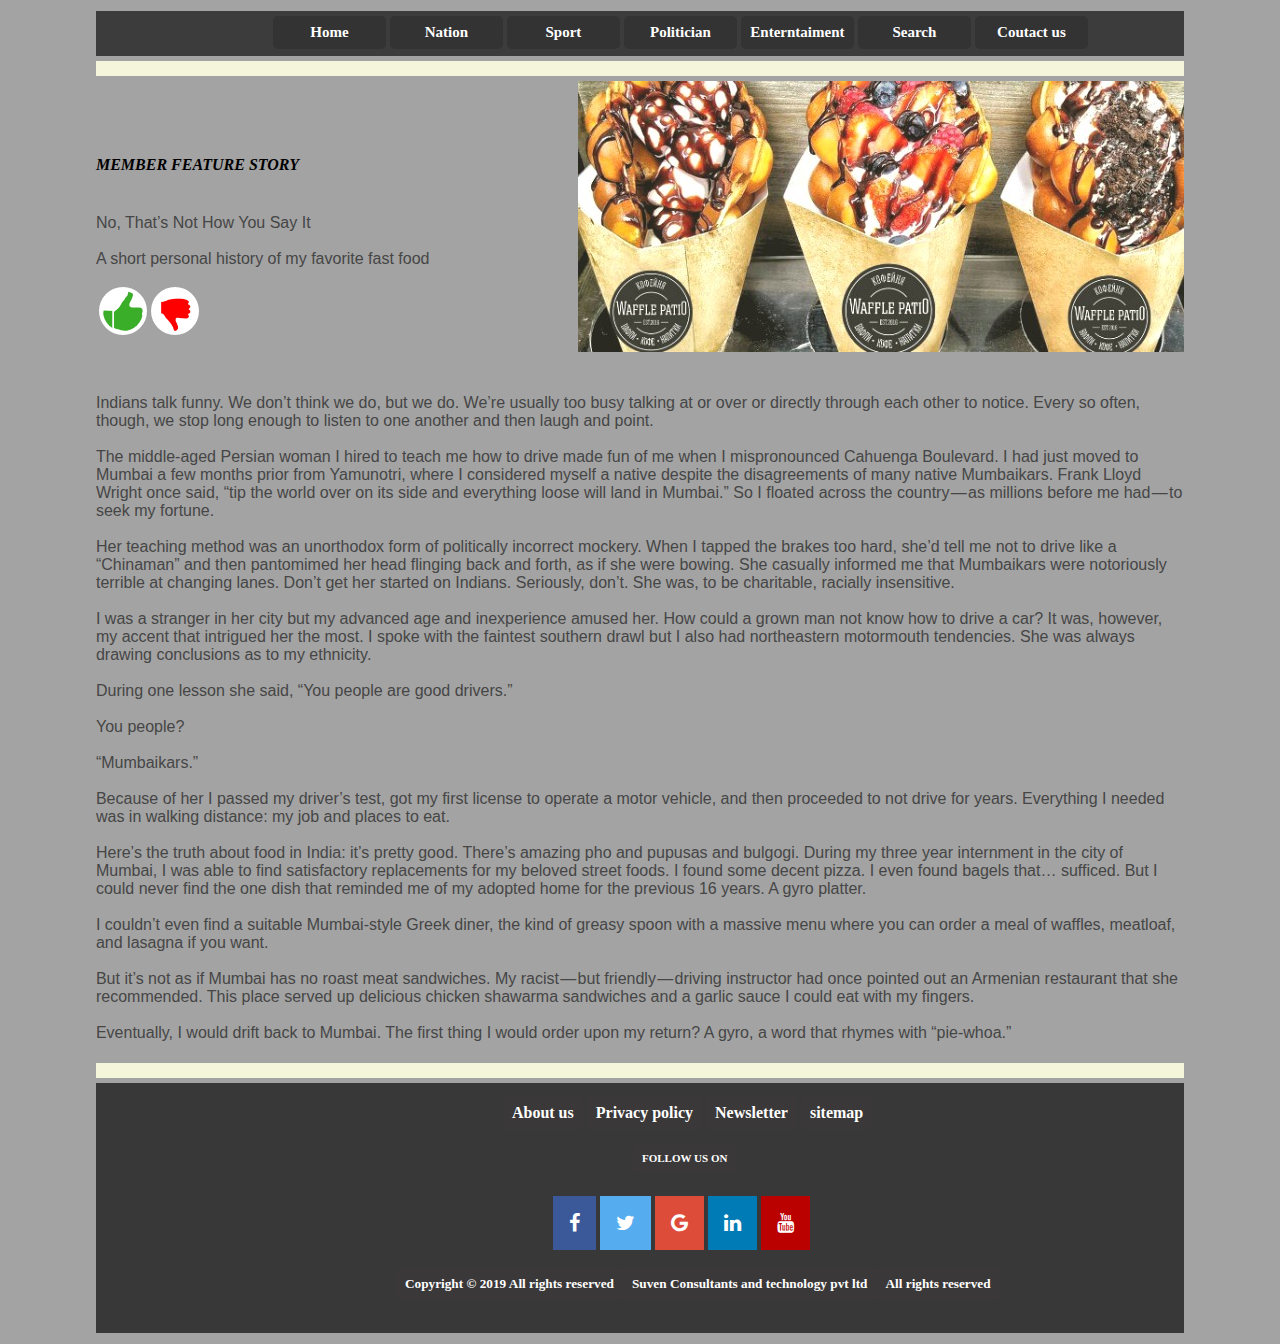
<file: UI UX INTERNSHIP/Blogging/Blogger/readmore.html>
<!DOCTYPE html>
<html>
<head>
	<title>blgging</title>
	<link rel="stylesheet" type="text/css" href="indexx.css">
	<style type="text/css">
		
	.abb
		{
			cursor: pointer;
			font-family: Impact, Haettenschweiler, 'Arial Narrow Bold', sans-serif;
			color: rgb(70, 70, 70);
   		}
	</style>
</head>
<body>
	<table><tr>
			<td style="width:100px;"></td>
			<td style="width: 1150px;">
				<div style="height:45px; background-color:rgb(60, 60, 60); color: beige; ">
					<table>
					<tr></tr>
					<tr>
						<td style="width:170px;"></td>
						<td > <button class="ABC"><a class="ABCD" href="index.html">Home</a> </button> </td>
						<td > <button class="ABC"><a class="ABCD" href="#">Nation</a> </button> </td>
						<td > <button class="ABC"><a class="ABCD" href="#">Sport</a> </button> </td>
						<td > <button class="ABC"><a class="ABCD" href="#">Politician</a> </button> </td>
						<td > <button class="ABC"><a class="ABCD" href="#">Enterntaiment</a> </button> </td>
						<td > <button class="ABC"><a class="ABCD" href="#">Search</a> </button> </td>
						<td > <button class="ABC"><a class="ABCD" href="#">Coutact us</a> </button> </td>
					</tr></table>
				</div>

				<div style="height:5px; "></div>
				<div style="height:15px; background-color:beige;"></div>
				<div style="height:5px; "></div>


				<img align="right" src="a1234.png"/>
				<br/><br/><br/>
				<h4 style="cursor: pointer;font-style: italic;">MEMBER FEATURE STORY</h4>

				<p class="abb">
					<br/>
					No, That’s Not How You Say It<br/><br/>

					A short personal history of my favorite fast food<br/></p>
					<table><tr>
						<td><img style="width: 40px;height: 40px;border-radius: 100%;padding: 4px;background-color: white;cursor: pointer;" src="like.png"></td>
						<td><img style="width: 40px;height: 40px;border-radius: 100%;padding: 4px;background-color: white;cursor: pointer;"src="dislike.png"></td>
					</tr> </table>
<br/><br/>
<p class="abb">
					Indians talk funny. We don’t think we do, but we do. We’re usually too busy talking at or over or directly through each other to notice. Every so often, though, we stop long enough to listen to one another and then laugh and point.
<br/><br/>
The middle-aged Persian woman I hired to teach me how to drive made fun of me when I mispronounced Cahuenga Boulevard. I had just moved to Mumbai a few months prior from Yamunotri, where I considered myself a native despite the disagreements of many native Mumbaikars. Frank Lloyd Wright once said, “tip the world over on its side and everything loose will land in Mumbai.” So I floated across the country — as millions before me had — to seek my fortune.
<br/><br/>
Her teaching method was an unorthodox form of politically incorrect mockery. When I tapped the brakes too hard, she’d tell me not to drive like a “Chinaman” and then pantomimed her head flinging back and forth, as if she were bowing. She casually informed me that Mumbaikars were notoriously terrible at changing lanes. Don’t get her started on Indians. Seriously, don’t. She was, to be charitable, racially insensitive.
<br/><br/>
I was a stranger in her city but my advanced age and inexperience amused her. How could a grown man not know how to drive a car? It was, however, my accent that intrigued her the most. I spoke with the faintest southern drawl but I also had northeastern motormouth tendencies. She was always drawing conclusions as to my ethnicity.
<br/><br/>
During one lesson she said, “You people are good drivers.”
<br/><br/>
You people?
<br/><br/>
“Mumbaikars.”
<br/><br/>
Because of her I passed my driver’s test, got my first license to operate a motor vehicle, and then proceeded to not drive for years. Everything I needed was in walking distance: my job and places to eat.
<br/><br/>
Here’s the truth about food in India: it’s pretty good. There’s amazing pho and pupusas and bulgogi. During my three year internment in the city of Mumbai, I was able to find satisfactory replacements for my beloved street foods. I found some decent pizza. I even found bagels that… sufficed. But I could never find the one dish that reminded me of my adopted home for the previous 16 years. A gyro platter.
<br/><br/>
I couldn’t even find a suitable Mumbai-style Greek diner, the kind of greasy spoon with a massive menu where you can order a meal of waffles, meatloaf, and lasagna if you want.
<br/><br/>
But it’s not as if Mumbai has no roast meat sandwiches. My racist — but friendly — driving instructor had once pointed out an Armenian restaurant that she recommended. This place served up delicious chicken shawarma sandwiches and a garlic sauce I could eat with my fingers.
<br/><br/>
Eventually, I would drift back to Mumbai. The first thing I would order upon my return? A gyro, a word that rhymes with “pie-whoa.”</p>

<div style="height:5px; "></div>
				<div style="height:15px; background-color:beige;"></div>
				<div style="height:5px; "></div>

				<div style="height: 250px; background-color: rgb(56, 56, 56);; color: white;">
					<br/>
					<table><tr>
						<td width="400px"></td>
						<td><a class="aaaaa" href="#"> About us </a></td>
						<td><a class="aaaaa" href="#">Privacy policy</a></td>
						<td><a class="aaaaa" href="#">Newsletter</a></td>
						<td><a class="aaaaa" href="#">sitemap</a></td>

					</tr></table>
	
					<table><tr>
						<td width="530px"></td>
						<td><h5><a class="aaaaaa" href="#">FOLLOW US ON</a></h5></td>
					</tr></table><br/>
					<table><tr>
						<link rel="stylesheet" href="https://cdnjs.cloudflare.com/ajax/libs/font-awesome/4.7.0/css/font-awesome.min.css">

						<!-- The social media icon bar -->
					<td width="450px"></td>
					<td width="550px">
						<div class="icon-bar">
						  <a href="#" class="facebook"><i style="border-radius: 50%;" class="fa fa-facebook"></i></a> 
						  <a href="#" class="twitter"><i class="fa fa-twitter"></i></a> 
						  <a href="#" class="google"><i class="fa fa-google"></i></a> 
						  <a href="#" class="linkedin"><i class="fa fa-linkedin"></i></a>
						  <a href="#" class="youtube"><i class="fa fa-youtube"></i></a> 
						</div>
					</td>
					
					</tr></table>
					<br/>					<br/>

					<table border="0px" cellspacing="0px" cellpadding="0px"><tr>
						<td width="300px"></td>
						<th><a class="aaaaaa"  href="#">Copyright © 2019 All rights reserved</a></th>
						<th><a class="bb" href="#">Suven Consultants and technology pvt ltd</a></th>
						<th><a class="aaaaaa"  href="#">All rights reserved</a></th>
					</tr></table>

				
					
				</div>
			</td>
			<td style="width:100px;"></td>
	</tr></table>


</body>
</html>
</file>
<file: UI UX INTERNSHIP/365 hulu copy/365ep.css>
* {
  box-sizing: border-box;
}

body {
  font-family: 'Montserrat', sans-serif;
  font-size: 16px;
  margin: 0;
  background-color: white;
  min-height: 100%;
  display: grid;
  grid-template-rows: 1fr auto;
  background-color: black;
}

.container {
  position: relative;
  height: auto;
}

header {
  height: 80px;
}

header,
footer {
  background: linear-gradient(-45deg, rgb(223, 245, 253), rgb(255, 240, 107), rgb(206, 255, 250), rgb(218, 165, 32));
  background-size: 400% 400%;
  -webkit-animation: Gradient 20s ease infinite;
  -moz-animation: Gradient 20s ease infinite;
  animation: Gradient 20s ease infinite;
}

@-webkit-keyframes Gradient {
  0% {
    background-position: 0% 50%
  }
  50% {
    background-position: 100% 50%
  }
  100% {
    background-position: 0% 50%
  }
}

@-moz-keyframes Gradient {
  0% {
    background-position: 0% 50%
  }
  50% {
    background-position: 100% 50%
  }
  100% {
    background-position: 0% 50%
  }
}

@keyframes Gradient {
  0% {
    background-position: 0% 50%
  }
  50% {
    background-position: 100% 50%
  }
  100% {
    background-position: 0% 50%
  }
}

header .bar {
  width: fit-content;
  height: 80px;
  margin: -100px;
  background: rgb(255, 255, 255);
  opacity: 0.5;
}

.navigation {
  position: relative;
  padding-bottom: 16px;
  z-index: 2;
  /* position: fixed; */
}

.navigation,
.copyright {
  overflow: hidden;
}

.navigation .logo {
  width: 80px;
  height: 50px;
  float: left;
  border-radius: 6px;
  box-shadow: 0 4px 8px 0 rgba(0, 0, 0, 0.2), 0 6px 20px 0 rgba(0, 0, 0, 0.19);
}

.navigation .links,
.copyright .links {
  display: block;
  font-size: 17px;
  color: rgb(0, 0, 0);
  text-decoration: none;
  text-align: center;
  margin: 16px 25px 0px 25px;
  float: left;
}

.navigation .text {
  margin: 32px;
  font-family: -apple-system, BlinkMacSystemFont, 'Segoe UI', Roboto, Oxygen, Ubuntu, Cantarell, 'Open Sans', 'Helvetica Neue', sans-serif;
  font-weight: bold
}

.navigation a.text:hover,
.copyright a.text:hover {
  color: #3f3f3f;
  border-bottom: none;
  opacity: 0.5;
}

.navigation a.active,
.copyright a:active {
  color: white;
  font-size: 20px;
}

.navigation input[type=text],
.copyright input[type=text] {
  font-family: -apple-system, BlinkMacSystemFont, 'Segoe UI', Roboto, Oxygen, Ubuntu, Cantarell, 'Open Sans', 'Helvetica Neue', sans-serif;
  padding: 6px;
  margin-top: 8px;
  font-size: 16px;
  border: none;
  border-radius: 10px;
} //////////////////////////////////////////////////////////////////////////////////////////////////////////////////////////////////////////////////////// */
.search-container {
  float: right;
  padding: 16px 0px 16px 16px;
  margin: 0px 25px 0px 25px;
}

.search-container button {
  float: right;
  padding: 6px 10px;
  margin-top: 8px;
  margin-right: 16px;
  background: none;
  font-size: 20px;
  border: none;
  cursor: pointer;
}

.search-container button {
  float: right;
  padding: 6px 10px;
  margin-top: 8px;
  margin-right: 16px;
  /* background: #b5bbfd; */
  font-size: 20px;
  border: none;
  cursor: pointer;
}

.fa-search:before {
  color: rgb(0, 0, 0);
  border: none;
  outline: none;
}

.fa-search:active {
  border: none;
  outline: none;
  border: 0;
  outline: 0 !important;
}

/* //////////////////////////////////////////////////////////////////////////////////////////////////////////////////////////////////////////////////////// */

.slides {
  display: none;
}

.slides img {
  vertical-align: middle;
  width: 100%;
  height: 526px;
}

/* Slideshow container */

.slideshow-container {
  max-width: 1350px;
  position: relative;
}

/* Next & previous buttons */

.prev,
.next {
  cursor: pointer;
  position: absolute;
  top: 50%;
  width: auto;
  padding: 16px;
  margin-top: -22px;
  color: white;
  font-weight: bold;
  font-size: 18px;
  transition: 0.6s ease;
  border-radius: 0 3px 3px 0;
  user-select: none;
}

/* Position the "next button" to the right */

.next {
  right: 0;
  border-radius: 3px 0 0 3px;
}

/* On hover, add a grey background color */

.prev:hover,
.next:hover {
  background-color: #f1f1f1;
  color: black;
}

.body-content {
  margin: 40px;
}

.dropdown-container {
  margin: 40px 0px;
}

.dropdown {
  position: relative;
  display: inline-block;
}

.dropdown #dropbtn {
  cursor: pointer;
  font-size: 16px;
  border: none;
  outline: none;
  padding: 5px 42px;
  margin: 20px 5px 5px 20px;
  width: 160px;
  background-color: #11121b;
  color: white;
  text-align: left;
}

.fa {
  float: right;
}

.navbar a:hover,
.dropdown:hover #dropbtn,
#dropbtn:focus {
  background-color: red;
}

#dropdown-content {
  display: none;
  position: absolute;
  background-color: #f9f9f9;
  min-width: 160px;
  box-shadow: 0px 8px 16px 0px rgba(0, 0, 0, 0.2);
  z-index: 1;
}

#dropdown-content a {
  float: none;
  color: black;
  padding: 12px 16px;
  text-decoration: none;
  display: block;
  text-align: left;
}

#dropdown-content a:hover {
  background-color: #ddd;
}

.show {
  display: block !important;
}

.hide {
  display: none !important;
}

#media-carousel-container {
  margin: 10px 40px 40px 40px;
}

#media-holder-action,
#media-holder-drama,
#media-holder-scifi {
  clear: both;
}

.popular-heading {
  border-bottom: 1px solid white;
  margin-top: 50px;
}

#image-container-action,
#image-container-drama,
#image-container-scifi {
  height: 250px;
}

.media-carousel,
.media-carousel-movies {
  position: relative;
  width: 200px;
  height: 200px;
  margin: 10px 5px;
  float: left;
}

.overlay {
  position: absolute;
  bottom: 0;
  background: rgb(0, 0, 0);
  /* Fallback color */
  background: rgba(0, 0, 0, 0.5);
  /* Black background with 0.5 opacity */
  color: #f1f1f1;
  width: 100%;
  text-align: center;
}

#no-results {
  display: none;
  text-align: center;
}

footer {
  height: 76px;
  /* bottom: 0px; */
  width: 100%;
  grid-row-start: 2;
  grid-row-end: 3;
}

.copyright {
  position: relative;
  padding: 0px 0px 20px 0px;
  z-index: 2;
  margin-top: -20px;
}

.copyright .links {
  margin-left: 25px;
}

.copyright .text {
  margin-top: 28px;
  color: rgb(63, 63, 63);
}

.copyright .logo {
  width: 62px;
  height: 40px;
  float: left;
  border-radius: 6px;
  box-shadow: 0 4px 8px 0 rgba(0, 0, 0, 0.2), 0 6px 20px 0 rgba(0, 0, 0, 0.19);
}

form {
  float: right;
}

h2 {
  color: rgb(255, 255, 255);
}
</file>
<file: UI UX INTERNSHIP/365 hulu copy/365ep1.css>
* {
  box-sizing: border-box;
}

body {
  font-family: -apple-system, BlinkMacSystemFont, 'Segoe UI', Roboto, Oxygen, Ubuntu, Cantarell, 'Open Sans', 'Helvetica Neue', sans-serif;
  font-size: 16px;
  margin: 0;
  background-color: rgb(0, 0, 0);
}

.container {
  position: relative;
  height: auto;
}

header {
  height: 80px;
}

header,
footer {
  background: linear-gradient(-45deg, rgb(223, 245, 253), rgb(255, 240, 107), rgb(206, 255, 250), rgb(218, 165, 32));
  background-size: 400% 400%;
  -webkit-animation: Gradient 20s ease infinite;
  -moz-animation: Gradient 20s ease infinite;
  animation: Gradient 20s ease infinite;
}

@-webkit-keyframes Gradient {
  0% {
    background-position: 0% 50%
  }
  50% {
    background-position: 100% 50%
  }
  100% {
    background-position: 0% 50%
  }
}

@-moz-keyframes Gradient {
  0% {
    background-position: 0% 50%
  }
  50% {
    background-position: 100% 50%
  }
  100% {
    background-position: 0% 50%
  }
}

@keyframes Gradient {
  0% {
    background-position: 0% 50%
  }
  50% {
    background-position: 100% 50%
  }
  100% {
    background-position: 0% 50%
  }
}

header .bar {
  width: fit-content;
  height: 80px;
  margin: -100px;
  background: rgb(255, 255, 255);
  opacity: 0.5;
}

.navigation {
  position: relative;
  padding-bottom: 16px;
  z-index: 2;
  /* position: fixed; */
}

.navigation,
.copyright {
  overflow: hidden;
}

.navigation .logo {
  width: 80px;
  height: 50px;
  float: left;
  border-radius: 6px;
  box-shadow: 0 4px 8px 0 rgba(0, 0, 0, 0.2), 0 6px 20px 0 rgba(0, 0, 0, 0.19);
}

.navigation .links,
.copyright .links {
  display: block;
  font-size: 17px;
  color: rgb(0, 0, 0);
  text-decoration: none;
  text-align: center;
  margin: 16px 25px 0px 25px;
  float: left;
}

.navigation .text {
  margin: 32px;
  font-family: -apple-system, BlinkMacSystemFont, 'Segoe UI', Roboto, Oxygen, Ubuntu, Cantarell, 'Open Sans', 'Helvetica Neue', sans-serif;
  font-weight: bold
}

.navigation a.text:hover,
.copyright a.text:hover {
  color: #3f3f3f;
  border-bottom: none;
  opacity: 0.5;
}

.navigation a.active,
.copyright a:active {
  color: white;
  font-size: 20px;
}

/* .navigation input[type=text], .copyright input[type=text]{
  font-family: -apple-system, BlinkMacSystemFont, 'Segoe UI', Roboto, Oxygen, Ubuntu, Cantarell, 'Open Sans', 'Helvetica Neue', sans-serif;
  padding: 6px;
  margin-top: 0px;
  font-size: 16px;
  border: none;
  border-radius: 10px;
} */

//////////////////////////////////////////////////////////////////////////////////////////////////////////////////////////////////////////////////////// */
.search-container {
  float: right;
  padding: 16px 0px 16px 16px;
  margin: 0px 25px 0px 25px;
}

.search-container button {
  float: right;
  padding: 6px 10px;
  margin-top: 8px;
  margin-right: 16px;
  background: #b5bbfd;
  font-size: 20px;
  border: none;
  cursor: pointer;
}

.fa-search:before {
  color: rgb(0, 0, 0);
  border: none;
  outline: none;
}

.fa-search:active {
  border: none;
  outline: none;
  border: 0;
  outline: 0 !important;
}

.search-container-button button {
  float: right;
  padding: 6px 10px;
  margin-right: 25px;
  background: gold;
  font-size: 20px;
  border: none;
  cursor: pointer;
  right: 38px;
  margin-left: 0px;
  margin-top: -40px;
  margin-bottom: 0px;
  position: absolute;
  font-weight: bolder;
}

.search-container-button button {
  border: 0px;
  border-radius: 0px;
  outline: none !important;
}

/* //////////////////////////////////////////////////////////////////////////////////////////////////////////////////////////////////////////////////////// */

.slides {
  display: none;
}

.slides img {
  vertical-align: middle;
  width: 100%;
  height: 526px;
}

/* Slideshow container */

.slideshow-container {
  max-width: 1350px;
  position: relative;
}

/* Next & previous buttons */

.prev,
.next {
  cursor: pointer;
  position: absolute;
  top: 50%;
  width: auto;
  padding: 16px;
  margin-top: -22px;
  color: white;
  font-weight: bold;
  font-size: 18px;
  transition: 0.6s ease;
  border-radius: 0 3px 3px 0;
  user-select: none;
}

/* Position the "next button" to the right */

.next {
  right: 0;
  border-radius: 3px 0 0 3px;
}

/* On hover, add a grey background color */

.prev:hover,
.next:hover {
  background-color: #f1f1f1;
  color: black;
}

.body-content {
  margin: 40px;
}

.dropdown-container {
  margin: 40px 0px;
}

.dropdown {
  position: relative;
  display: inline-block;
}

.dropdown #dropbtn {
  cursor: pointer;
  font-size: 16px;
  border: none;
  outline: none;
  padding: 5px 42px;
  margin: 20px 5px 5px 45px;
  width: 160px;
  height: 38px;
  background-color: gold;
  font-weight: bolder;
  text-align: left;
  font-family: -apple-system, BlinkMacSystemFont, 'Segoe UI', Roboto, Oxygen, Ubuntu, Cantarell, 'Open Sans', 'Helvetica Neue', sans-serif;
  border-radius: 4px;
}

.fa {
  float: right;
}

.navbar a:hover,
.dropdown:hover #dropbtn,
#dropbtn:focus {
  background-color: rgba(255, 217, 0, 0.856);
}

#dropdown-content {
  display: none;
  position: absolute;
  background-color: #f9f9f9;
  min-width: 160px;
  box-shadow: 0px 8px 16px 0px rgba(0, 0, 0, 0.2);
  z-index: 1;
  left: 45px;
  background-color: rgb(255, 217, 0)
}

#dropdown-content a {
  float: none;
  color: black;
  padding: 12px 16px;
  text-decoration: none;
  display: block;
  text-align: left;
  font-family: -apple-system, BlinkMacSystemFont, 'Segoe UI', Roboto, Oxygen, Ubuntu, Cantarell, 'Open Sans', 'Helvetica Neue', sans-serif;
  border-radius: 2px;
  font-weight: bolder;
  font-size: 14px;
}

#dropdown-content a:hover {
  background-color: #ddd;
}

.show {
  display: block !important;
}

.hide {
  display: none !important;
}

#media-carousel-container {
  margin: 10px 40px 40px 40px;
}

#media-holder-action,
#media-holder-drama,
#media-holder-scifi {
  clear: both;
}

.popular-heading {
  border-bottom: 1px solid #11121b;
}

#image-container-action,
#image-container-drama,
#image-container-scifi {
  height: 250px;
}

.media-carousel,
.media-carousel-movies {
  position: relative;
  width: 200px;
  height: 200px;
  margin: 10px 5px;
  float: left;
}

.overlay {
  position: absolute;
  bottom: 0;
  background: rgb(0, 0, 0);
  /* Fallback color */
  background: rgba(0, 0, 0, 0.5);
  /* Black background with 0.5 opacity */
  color: #f1f1f1;
  width: 100%;
  text-align: center;
}

#no-results {
  display: none;
  text-align: center;
  color: white;
  font-family: -apple-system, BlinkMacSystemFont, 'Segoe UI', Roboto, Oxygen, Ubuntu, Cantarell, 'Open Sans', 'Helvetica Neue', sans-serif;
  font-weight: bolder;
  font-size: 25px;
  margin-top: -160px;
}

footer {
  position: relative;
  margin-top: 83% !important;
  height: 76px;
}

.copyright {
  position: absolute;
  padding: 2px 0px 20px 0px;
  z-index: 2;
  width: 622px;
}

.copyright .links {
  margin-left: 25px;
}

.copyright .text {
  margin-top: 28px;
  color: rgb(63, 63, 63);
  font-family: 'Montserrat', sans-serif;
}

.copyright .logo {
  width: 62px;
  height: 40px;
  float: left;
  border-radius: 6px;
  box-shadow: 0 4px 8px 0 rgba(0, 0, 0, 0.2), 0 6px 20px 0 rgba(0, 0, 0, 0.19);
}

form {
  float: right;
}

input.input-medium.search-query {
  margin-top: -44px;
  height: 40px;
  margin-right: 55px;
  ;
  border: rgb(24, 23, 21);
  border-radius: 4px;
  border-style: double;
  width: 1059px;
  position: relative;
  background-color: gold;
  font-family: -apple-system, BlinkMacSystemFont, 'Segoe UI', Roboto, Oxygen, Ubuntu, Cantarell, 'Open Sans', 'Helvetica Neue', sans-serif;
  text-align: center;
}

::placeholder {
  /* Chrome, Firefox, Opera, Safari 10.1+ */
  color: rgba(90, 89, 89, 0.904);
  font-weight: bolder;
  font-family: -apple-system, BlinkMacSystemFont, 'Segoe UI', Roboto, Oxygen, Ubuntu, Cantarell, 'Open Sans', 'Helvetica Neue', sans-serif;
}
</file>
<file: UI UX INTERNSHIP/Blogging/Blogger/indexx.css>
body
{
  background-color: rgb(163, 163, 163);
}


.ABCD:link{color:white; text-decoration:none;}
.ABCD:visited{color:white;text-decoration:none;}
.ABCD:hover{color:aqua;text-decoration:none;}
.ABCD:active{color:white;text-decoration:none;}

  .bbb:link{color:gray; text-decoration:none; font-size: 22px; font-weight: bold;}
    .bbb:visited{color:gray;text-decoration:none;font-size: 22px;font-weight: bold;}
    .bbb:hover{color:gray;text-decoration:none;font-size: 22px;font-weight: bold;}
    .bbb:active{color:gray;text-decoration:none;font-size: 22px;font-weight: bold;}

.ABC
{
    border-radius: 5px;
    width: 113px;
    height: 33px;
    font-family: Roboto Condensed;
    font-size: 15px;
    font-weight: bold;
    color: beige;
    background-color:#333 ;
    border: black;

}


.aa:link{color:rgb(93, 93, 93);; text-decoration:none;}
.aa:visited{color:rgb(93, 93, 93);;text-decoration:none;}
.aa:hover{color:rgb(93, 93, 93);;text-decoration:none;}
.aa:active{color:rgb(93, 93, 93);;text-decoration:none;}

.aaa:link{color:black; text-decoration:none; font-style: italic; }
.aaa:visited{color:black; text-decoration:none;font-style: italic;}
.aaa:hover{color:aqua; text-decoration:none;font-style: italic;}
.aaa:active{color:black; text-decoration:none;font-style: italic;}

.aaaaaa:link{color:white; text-decoration:none;  }
.aaaaaa:visited{color:white; text-decoration:none;}
.aaaaaa:hover{color:white; text-decoration:none;}
.aaaaaa:active{color:white; text-decoration:none;}

.aaaa:link{color:black; text-decoration:none; font-family: Georgia, Times, Times New Roman, serif; font-weight: normal; color: rgb(93, 93, 93); }
.aaaa:visited{color:black; text-decoration:none; font-family: Georgia, Times, Times New Roman, serif; font-weight: normal; color: rgb(93, 93, 93); }
.aaaa:hover{color:black; text-decoration:none; font-family: Georgia, Times, Times New Roman, serif; font-weight: normal; color: rgb(93, 93, 93); }
.aaaa:active{color:black; text-decoration:none; font-family: Georgia, Times, Times New Roman, serif; font-weight: normal; color: rgb(93, 93, 93); }

.aaaaa:link{color: inherit; text-decoration: none; background-color: rgb(58, 56, 56);padding: 9px;font-weight: bold; border-radius: 4px; margin-top: 1px;}
.aaaaa:visited{color: inherit; text-decoration: none; background-color: rgb(58, 56, 56);padding: 9px;font-weight: bold; border-radius: 4px; margin-top: 1px;}
.aaaaa:hover{color: aqua; text-decoration: none; background-color: rgb(58, 56, 56);padding: 9px;font-weight: bold; border-radius: 4px; margin-top: 1px;}
.aaaaa:active{color: inherit; text-decoration: none; background-color: rgb(58, 56, 56);padding: 9px;font-weight: bold; border-radius: 4px; margin-top: 1px;}

.aaaaaa:link{color: inherit; font-size: 0.83em; text-decoration: none; background-color: rgb(58, 56, 56);padding: 9px;font-weight: bold;border-radius: 4px;margin-top: 1px;  }
.aaaaaa:visited{color: inherit; font-size: 0.83em;text-decoration: none; background-color: rgb(58, 56, 56);padding: 9px;font-weight: bold;border-radius: 4px;margin-top: 1px;}
.aaaaaa:hover{color: inherit; font-size: 0.83em;text-decoration: none; background-color: rgb(58, 56, 56);padding: 9px;font-weight: bold;border-radius: 4px;margin-top: 1px;}
.aaaaaa:active{color: inherit;font-size: 0.83em; text-decoration: none; background-color: rgb(58, 56, 56);padding: 9px;font-weight: bold;border-radius: 4px;margin-top: 1px;}

.bb:link{color: inherit; font-size: 0.83em; text-decoration: none; background-color: rgb(58, 56, 56);padding: 9px;font-weight: bold;border-radius: 4px;margin-top: 1px;  }
.bb:visited{color: inherit; font-size: 0.83em;text-decoration: none; background-color: rgb(58, 56, 56);padding: 9px;font-weight: bold;border-radius: 4px;margin-top: 1px;}
.bb:hover{color: aqua; font-size: 0.83em;text-decoration: none; background-color: rgb(58, 56, 56);padding: 9px;font-weight: bold;border-radius: 4px;margin-top: 1px;}
.bb:active{color: inherit;font-size: 0.83em; text-decoration: none; background-color: rgb(58, 56, 56);padding: 9px;font-weight: bold;border-radius: 4px;margin-top: 1px;}





/* Style the icon bar links */
.icon-bar a {
  padding: 16px;
  color: white;
  font-size: 20px;
}

/* Style the social media icons with color, if you want */
.icon-bar a:hover {
  background-color: #000;
}

.facebook {
  background: #3B5998;
  color: white;
}

.twitter {
  background: #55ACEE;
  color: white;
}

.google {
  background: #dd4b39;
  color: white;
}

.linkedin {
  background: #007bb5;
  color: white;
}

.youtube {
  background: #bb0000;
  color: white;
}
</file>
